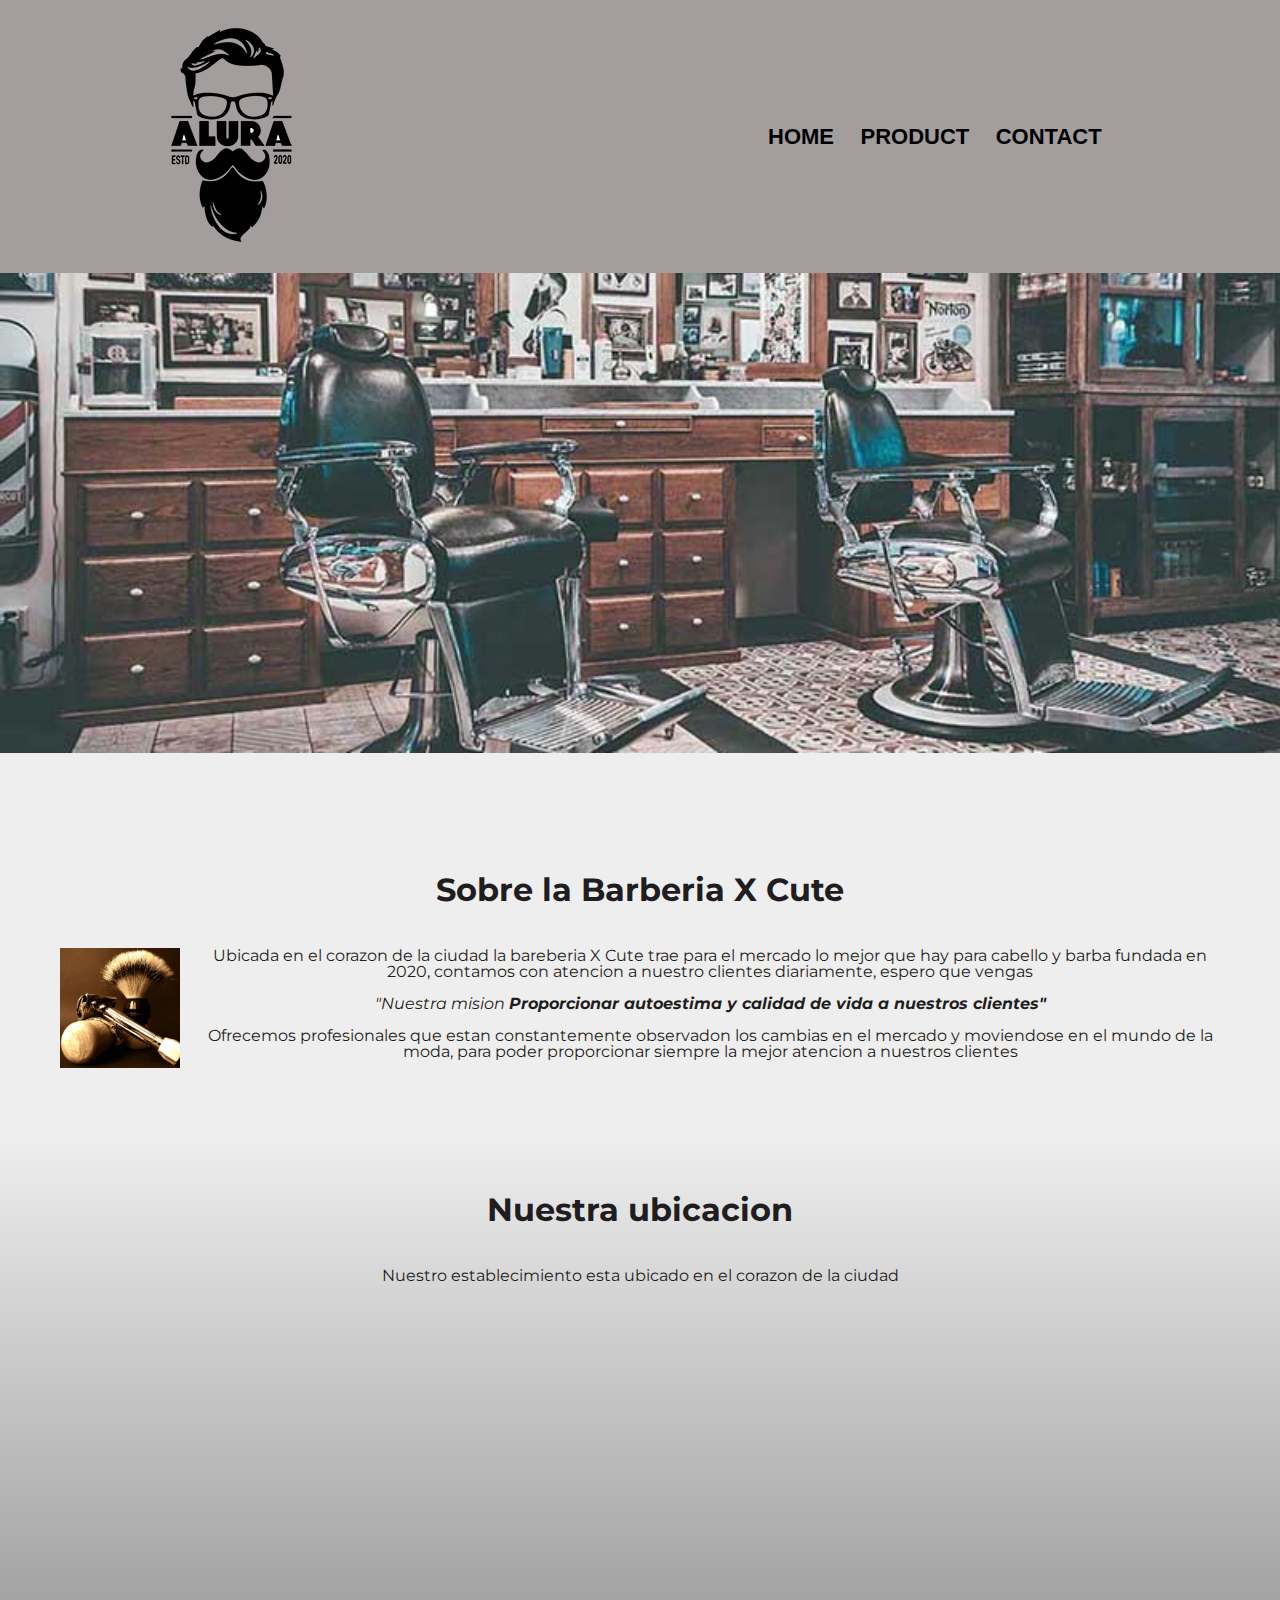
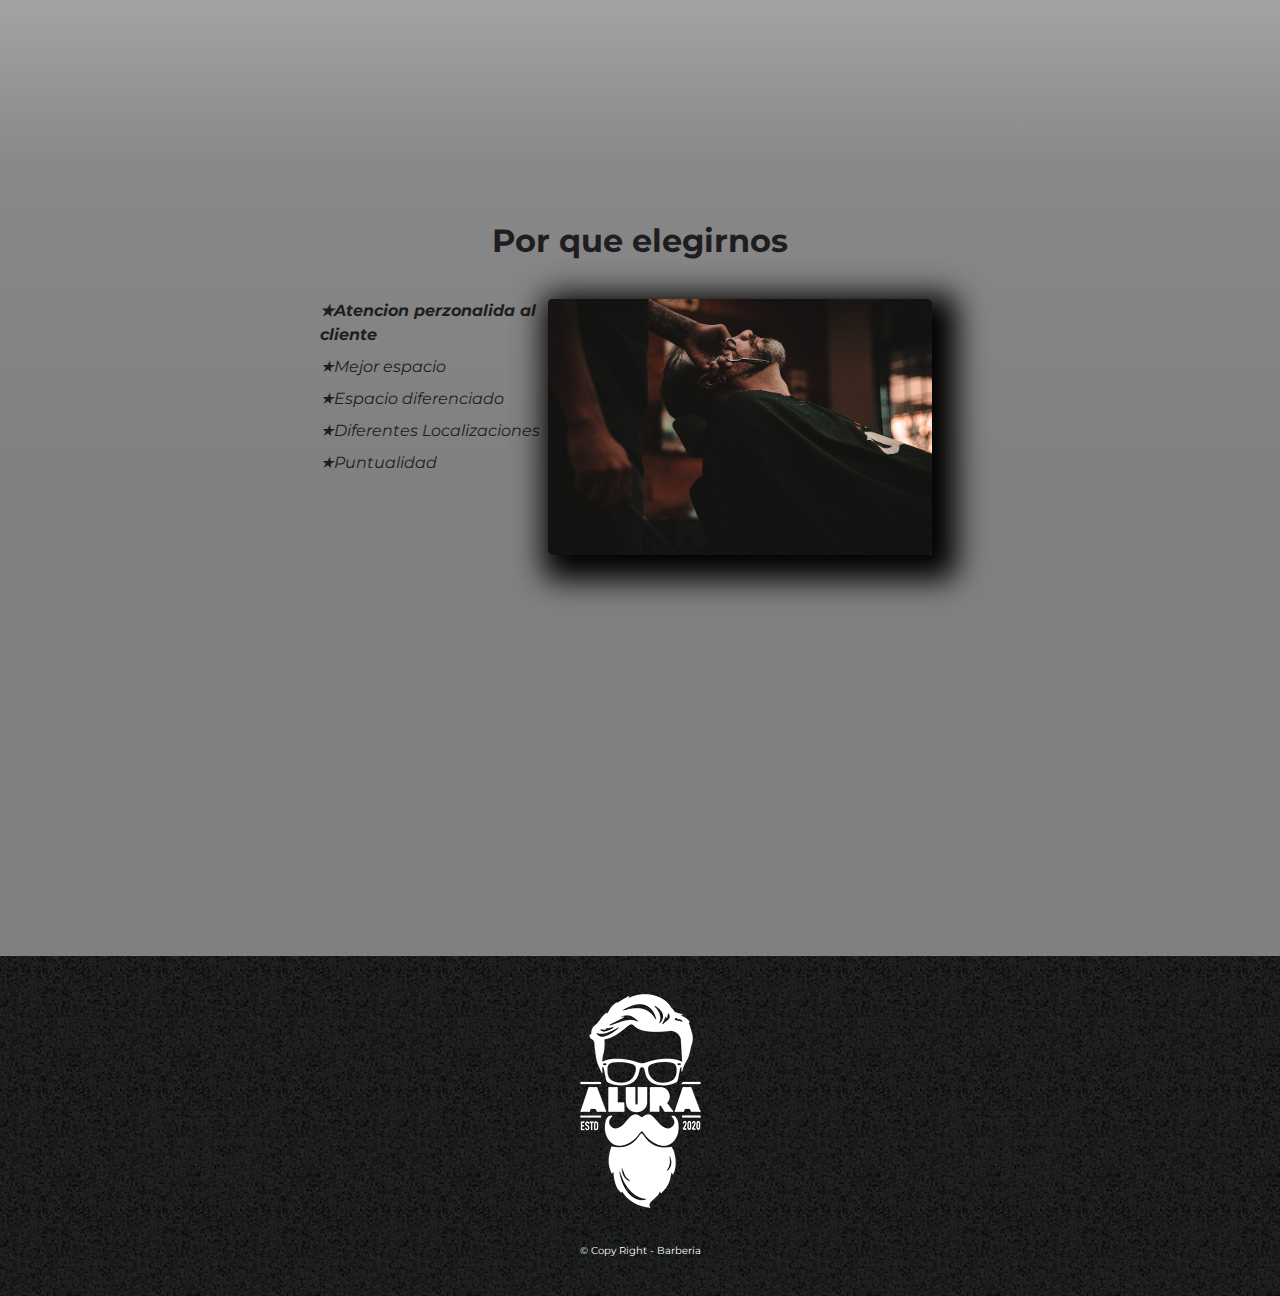
<file: index.html>
<!DOCTYPE html>
<html lang="en">
<head>
    <meta charset="UTF-8">
    <meta http-equiv="X-UA-Compatible" content="IE=edge">
    <meta name="viewport" content="width=device-width, initial-scale=1.0">
    <link rel="stylesheet" href="./css/style-normalize.css">
    <link rel="stylesheet" href="./css/styles.css" />
    <link rel="stylesheet" href="./css/style-header.css">
    <link rel="stylesheet" href="./css/style-index.css">
    <link rel="stylesheet" href="./css/style-footer.css">

    <title>Barberia Web</title>
    
</head>
<body>
    <header class="center-elements">
            <h1 class="logo-container"><img class="logo" src="./images/logo.png" alt="logo"></h1>
            <nav class="container-menu">
                <ul>
                    <li><a href="./index.html">Home</a></li>
                    <li><a href="./products.html">Product</a></li>
                    <li><a href="./contact.html">Contact</a></li>
                </ul>
            </nav>
    </header>

    <img class="banner-header" src="./images/banner.jpg" alt="banner">
    
    <main class="container">
        <section class="container-main">
            <h1 class="text-center main-title">Sobre la Barberia X Cute</h2>

            <img  class="utensilios" src="./images/utensilios.jpg" alt="utensilios">

            <p class="text-center">Ubicada en el corazon de la ciudad la <strong>bareberia X Cute</strong> trae para el mercado lo mejor que hay para cabello y barba fundada en 2020, contamos con atencion a nuestro clientes diariamente, espero que vengas</p>
            <p class="text-center mision">
                <em>
                    "Nuestra mision <strong>Proporcionar autoestima y calidad de vida a nuestros clientes"</strong>
                </em> 
            </p>

            <p class="text-center">Ofrecemos profesionales que estan constantemente observadon los cambias en el mercado y moviendose en el mundo de la moda, para poder proporcionar siempre la mejor atencion a nuestros clientes</p>
        </section>

        <section class="container-map">
            <h3 class="text-center main-title">Nuestra ubicacion</h3>
            <p class="text-center">Nuestro establecimiento esta ubicado en el corazon de la ciudad</p>

            <div class="map">
                <iframe src="https://www.google.com/maps/embed?pb=!1m18!1m12!1m3!1d14172.66543162606!2d-55.90236024855534!3d-27.3705195201483!2m3!1f0!2f0!3f0!3m2!1i1024!2i768!4f13.1!3m3!1m2!1s0x9457be368f21b4f5%3A0xb8d3e6b24c6e0e22!2sPlaza%20San%20Mart%C3%ADn!5e0!3m2!1ses!2sar!4v1683901670123!5m2!1ses!2sar" width="100%" height="400" frameborder="0" style="border:0;" allowfullscreen="" aria-hidden="false" tabindex="0" loading="lazy" referrerpolicy="no-referrer-when-downgrade"></iframe>
            </div>
        </section>
    
        <section class="container-choose">
            <h2 class="text-center main-title">Por que elegirnos</h3>
            <div class="choose-main">
                <ul class="chose-us">
                    <li class="reason">Atencion perzonalida al cliente</li>
                    <li class="reason">Mejor espacio</li>
                    <li class="reason">Espacio diferenciado</li>
                    <li class="reason">Diferentes Localizaciones</li>
                    <li class="reason">Puntualidad</li>
                </ul>
                <img class="banner-choose" src="./images/chooseUs.jfif" alt="barbero cortando">
            </div>

            <div class="video">
                <iframe width="100%" height="315" src="https://www.youtube.com/embed/5SmcbPDKjxE?controls=0" title="YouTube video player" frameborder="0" allow="accelerometer; autoplay; clipboard-write; encrypted-media; gyroscope; picture-in-picture; web-share" allowfullscreen></iframe>
            </div>
        </section>
    </main>

    <footer class="center-elements footer">
        <img src="./images/logo-blanco.png" alt="logo-blanco">
        <p class="copyright">&copy; Copy Right - Barberia</p>
    </footer>
</body>
</html>
</file>
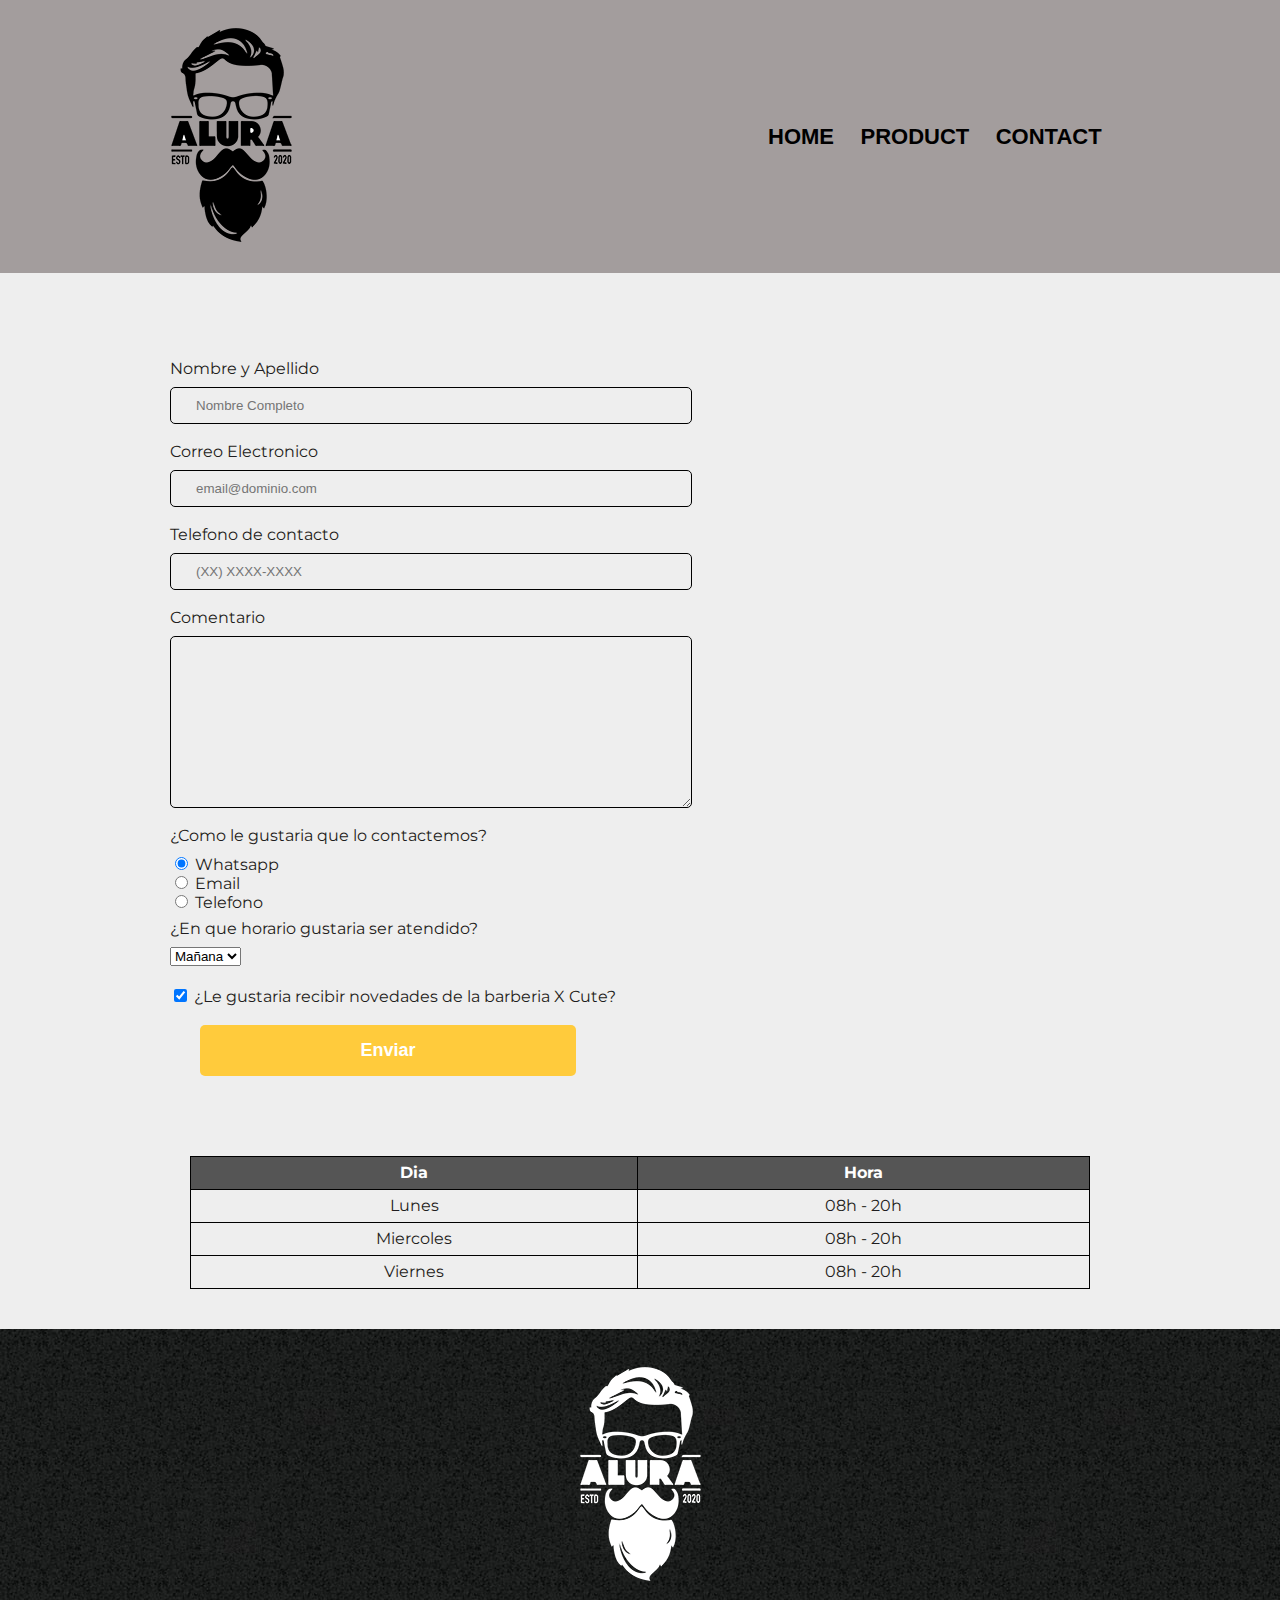
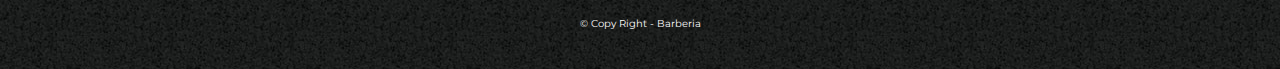
<file: contact.html>
<!DOCTYPE html>
<html lang="en">
  <head>
    <meta charset="UTF-8" />
    <meta http-equiv="X-UA-Compatible" content="IE=edge" />
    <meta name="viewport" content="width=device-width, initial-scale=1.0" />
    <link rel="stylesheet" href="./css/style-normalize.css" />
    <link rel="stylesheet" href="./css/styles.css" />
    <link rel="stylesheet" href="./css/style-header.css" />
    <link rel="stylesheet" href="./css/style-contact.css" />
    <link rel="stylesheet" href="./css/style-footer.css" />

    <title>Contacto</title>
  </head>
  <body>
    <header class="center-elements">
      <h1 class="logo-container">
        <img class="logo" src="./images/logo.png" alt="logo" />
      </h1>

      <nav class="container-menu">
        <ul>
          <li><a href="./index.html">Home</a></li>
          <li><a href="./products.html">Product</a></li>
          <li><a href="./contact.html">Contact</a></li>
        </ul>
      </nav>
    </header>

    <main class="container-main center-elements">
        <form class="">
          <label for="fullname">Nombre y Apellido</label>
          <input type="text" class="input-block"
            id="fullname" name="fullname" required="true" placeholder="Nombre Completo"/>
  
          <label for="email">Correo Electronico</label>
          <input type="email" class="input-block"
            id="email" name="email" required="true" placeholder="email@dominio.com"/>
  
          <label for="cellphone">Telefono de contacto</label>
          <input type="tel" class="input-block"
            id="cellphone" name="cellphone" required="true" placeholder="(XX) XXXX-XXXX"/>
  
          
          <label for="comment">Comentario</label>
          <textarea class="input-block" cols="70" rows="10"
              name="comment" id="comment"></textarea>
  
          <fieldset>
              <legend>¿Como le gustaria que lo contactemos?</legend>
              
              <label for="whatsapp" class="contact">
                  <input type="radio" id="whatsapp" name="contact" value="whatsapp" checked/>
                  Whatsapp
              </label><br>
              
              <label for="email" class="contact">
                  <input type="radio" id="email" name="contact" value="email" />
                  Email
              </label><br>
              
              <label for="telefono" class="contact">
                  <input type="radio" id="telefono" name="contact" value="telefono" />
                  Telefono
              </label>
          </fieldset>
          
          <fieldset>
            <legend>¿En que horario gustaria ser atendido?</legend>
  
            <select name="time" id="time">
              <option value="mañana" selected="true">Mañana</option>
              <option value="tarde">Tarde</option>
              <option value="noche">Noche</option>
            </select>
          </fieldset>
          
          <label for="updates" class="checkbox">
              <input type="checkbox" id="updates" name="updates" value="updates" checked/> 
              ¿Le gustaria recibir novedades de la barberia X Cute?
          </label>
  
  
          <input class="" type="submit" value="Enviar" />
        </form>

        <table class="">
          <thead>
            <tr>
              <th>Dia</th>
              <th>Hora</th>
            </tr>
          </thead>
          <tbody>
            <tr>
              <td>Lunes</td>
              <td>08h - 20h</td>
            </tr>
  
            <tr>
              <td>Miercoles</td>
              <td>08h - 20h</td>
            </tr>
  
            <tr>
              <td>Viernes</td>
              <td>08h - 20h</td>
            </tr>
          </tbody>
        </table>
    </main>

    <footer class="center-elements footer">
      <img src="./images/logo-blanco.png" alt="logo-blanco" />
      <p class="copyright">&copy; Copy Right - Barberia</p>
    </footer>
  </body>
</html>
</file>
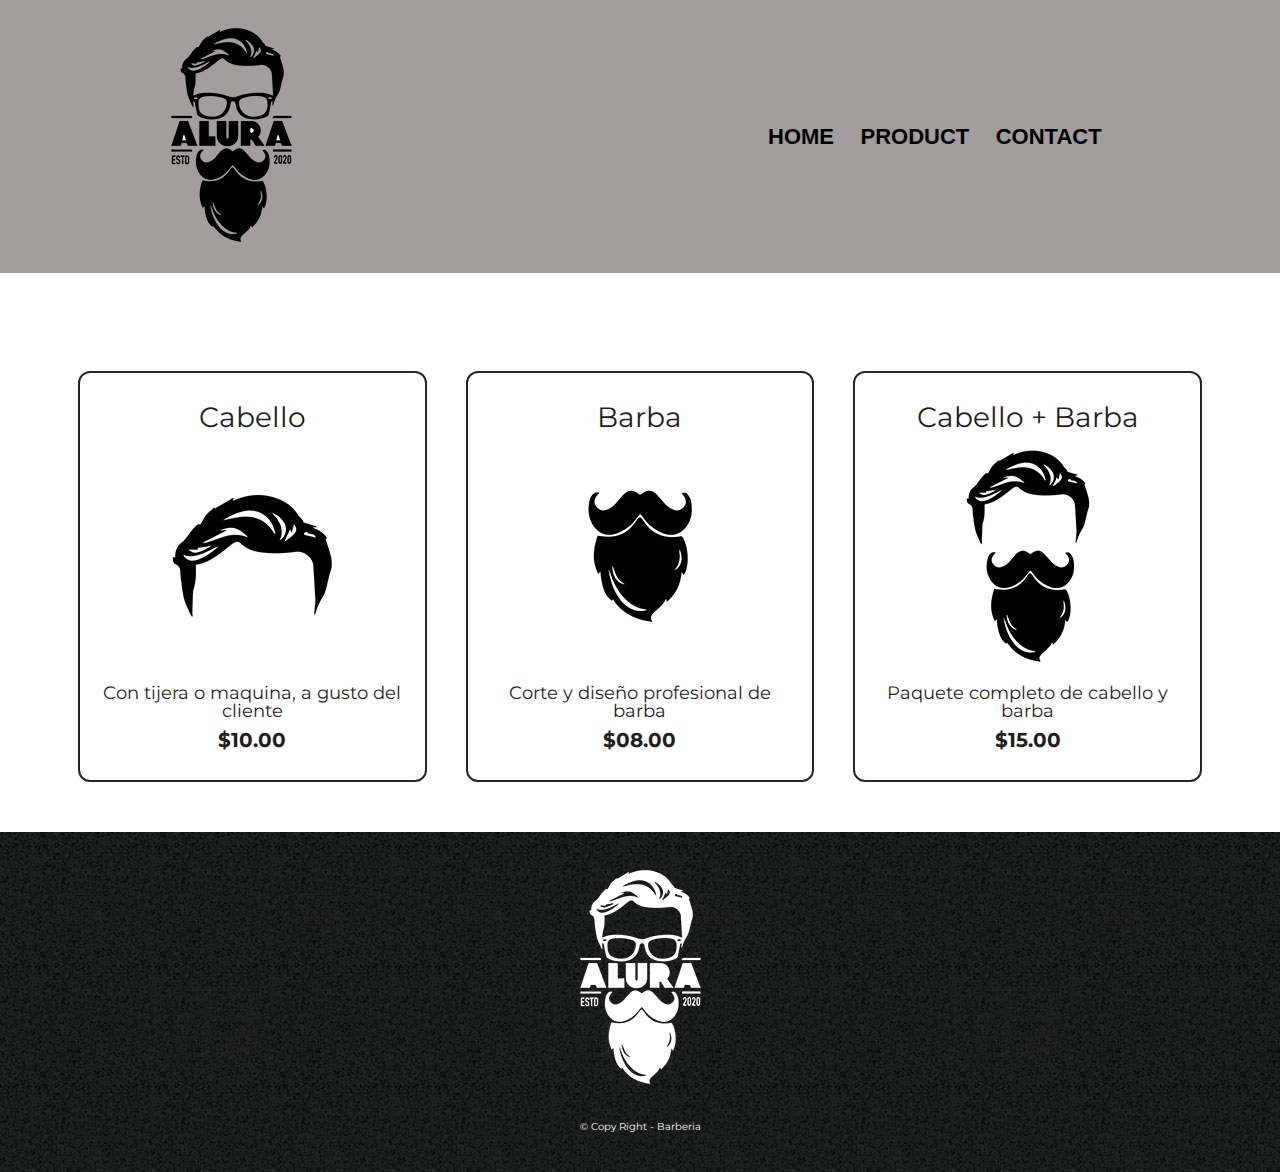
<file: products.html>
<!DOCTYPE html>
<html lang="en">
<head>
    <meta charset="UTF-8">
    <meta http-equiv="X-UA-Compatible" content="IE=edge">
    <meta name="viewport" content="width=device-width, initial-scale=1.0">
    <link rel="stylesheet" href="./css/style-normalize.css">
    <link rel="stylesheet" href="./css/styles.css" />
    <link rel="stylesheet" href="./css/style-header.css">
    <link rel="stylesheet" href="./css/style-product.css">
    <link rel="stylesheet" href="./css/style-footer.css">
    <title>Barberia</title>
</head>
<body>
    <header class="center-elements">
        <h1 class="logo-container"><img class="logo" src="./images/logo.png" alt="logo"></h1>
        
        <nav class="container-menu">
            <ul>
                <li><a href="./index.html">Home</a></li>
                <li><a href="./products.html">Product</a></li>
                <li><a href="./contact.html">Contact</a></li>
            </ul>
        </nav>
    </header>

    <main class="center-elements">
        <ul class="products text-center">
            <li class="product">
                <h2>Cabello</h2>
                <img src="./images/cabello.jpg" alt="cabello">
                <p class="description">Con tijera o maquina, a gusto del cliente</p>
                <p class="price">$10.00</p>
            </li>
            <li class="product">
                <h2>Barba</h2>
                <img src="./images/barba.jpg" alt="barba">
                <p class="description">Corte y diseño profesional de barba</p>
                <p class="price">$08.00</p>
            </li>
            <li class="product">
                <h2>Cabello + Barba</h2>
                <img src="./images/cabello+barba.jpg" alt="cabello+barba">
                <p class="description">Paquete completo de cabello y barba</p>
                <p class="price">$15.00</p>
            </li>
        </ul>

    </main>

    <footer class="center-elements footer">
        <img src="./images/logo-blanco.png" alt="logo-blanco">
        <p class="copyright">&copy; Copy Right - Barberia</p>
    </footer>
</body>
</html>
</file>
<file: css/styles.css>
@import url('https://fonts.googleapis.com/css2?family=Montserrat:wght@100;300;400&display=swap');

body{
    color: #1f1d20;
    font-family: 'Montserrat', sans-serif;
    font-size: 1rem;
    background-color: rgb(238, 238, 238);

}

.center-elements{
    display: flex;
    align-items: center;
    justify-content: center;
}
.text-center{
    text-align: center;
}

main{
    padding-top: 3em;
}

@media screen and (max-width: 480px){
    main, header {
        width: auto;
    }
    header{
        flex-direction: column;
        text-align: center;
    }
    header nav, header .logo-container{
        width: 50%;
        margin: 0 auto;
        margin-bottom: 10px;
    }
    h1{
        text-align: center;
    }
}
</file>
<file: css/style-header.css>
@import url('https://fonts.googleapis.com/css2?family=Anonymous+Pro&display=swap');

header {
    background-color: #a39d9d;
    font-family: "Anonymous", sans-serif;
}

.logo-container{
    margin-right: 35%;
    margin-left: auto;
    padding: 10px 0;
   
}
.logo{
    cursor: pointer; 
}

nav{
    display: block;
    width: 40%;
    position: relative;
}

nav li{
    display: inline;
    margin-right: 22px;
}

nav a{
    color: black;
    text-transform: uppercase;
    text-decoration: none;
    font-size: 22px;
    font-weight: bold;

    transition: all 0.2s ease 0s;
}

nav a:hover{
    color: #e9a51e;
    text-decoration: underline;
}
</file>
<file: css/style-index.css>
/* AMBAS */
.main-title{
    font-size: 2em;
    padding: 10px;
    margin-bottom: 1em;
    clear: left;
    font-weight: bold;
}

/* Imagen de banner */
.banner-header{
    width: 100%;
}

/* DESCRIPCION */
.container-main{
    padding: 40px;
    margin: 20px;
}

.container-main .utensilios{
    width: 120px;
    float: left;
    margin: 0 20px 20px 0;
}

.container-main p{
    margin-bottom: 1em;
}

.mision em {
    font-style: italic;
    
}
.mision strong{
    font-weight: bold;

}
/* MAPA */

.container-map{
    padding: 3em 0;
    background: linear-gradient( rgb(238, 238, 238), #888888);
}

.container-map p{
    margin-bottom: 2em;
}

.container-map .map{
    width: 940px;
    margin: 0 auto;
}


/* SECCION DE PORQUE ELEGIRNOS */
.container-choose{
    padding: 3em 0;
    background: linear-gradient( #888888, grey 40%);
}

.choose-main{
    width: 640px;
    margin: 0 auto;
}

.chose-us{
    width: 35%;
    display: inline-block;
    vertical-align: top;
}

.chose-us .reason{
    line-height: 1.5;
    font-style: italic;
    margin-bottom: 0.5em;
}
.chose-us .reason::before{
    content: "★";
}

.chose-us .reason:first-child{
    font-weight: bold;
}

.banner-choose{
    width: 60%;
    border-radius: 4px;
    transition: 0.45s all ease;
    box-shadow: 10px 10px 30px 15px black;
}

.banner-choose:hover{
    opacity: 0.3;
}

/* VIDEO */

.container-choose .video{
    width: 560px;
    margin: 1em auto;
}


@media screen and (max-width: 480px){
    .container-map .map, .container-choose .choose-main, .container-choose .video {
        width: auto;
    }
    .choose-main{
       display: flex;
       align-items: center;
       text-align: center;
       flex-direction: column;
    }
    .chose-us{
        width: 100%;
    }
}
</file>
<file: css/style-footer.css>
.footer{
    flex-direction: column;
    width: 100%;
    background-image: url(../images/bg.jpg);
    color: white;
    bottom: 0; /* Asegurarse que esté alineado al fondo */
    padding: 20px;
    box-sizing: border-box;
}

.copyright{
    color: white;
    font-size: 10px;
    margin: 20px;
}
</file>
<file: css/style-contact.css>
main{
    flex-direction: column;
}

form{
    width: 940px;
    margin: 40px;
}

form label, form legend{
    display: block;
    font-size: 20px 0px;
    margin: 0 0 10px;

}
.input-block{
    width: 50%;
    display: block;
    background-color: rgb(238, 238, 238);
    margin: 0 0 20px;
    padding: 10px 25px;
    border: 1px solid black;
    border-radius: 5px;
}
.contact{
    display: inline;
}

form fieldset{
    margin-top: 10px;
}

form .checkbox{
    margin: 20px 0px;
}

input[type="submit"]{
    width: 40%;
    padding: 15px 0;
    margin: 0 30px;
    font-size: 18px;
    font-weight: bold;
    color: white;
    background-color: #ffcb3c;
    border: none;
    border-radius: 5px;
    transition: all 1s ease 0.2s;
    cursor: pointer;
}
input[type="submit"]:hover {
    background-color: #ffbb00;
    transform: scale(1.1);
    transition: all 1s;
}

table{
    width: 900px;
    margin: 40px;
}

table thead{
    background-color: #555555;
    color: white;
    font-weight: bold;
}
td, th{
    border: 1px solid #000000;
    padding: 8px 15px;
    text-align: center;
}

@media screen and (max-width: 480px){
    form, table{
        width: auto;
    }
}
</file>
<file: css/style-product.css>
main{
    background-color: white;
}

/* *****  SECCION DE PRODUCTOS  **** */
.products{
    padding: 50px;
}

.products .product{
    display: inline-block;
    box-sizing: border-box;
    vertical-align: top;
    width: 30%;
    margin: 0 1.5%;
    padding: 30px 20px;

    border: #23262e solid 2px;
    border-radius: 12px;
    transition: all 0.5s ease 0s;
    transform: scale(1);
    
}

.products .product:hover{
    border-color:  #e9a51e;
    transform: scale(1.1);
}

.products .product:active{
    border-color:  #ffe2a8;
}
.product h2{
    font-size: 28px;
}
.products .product:hover h2{
    font-size: 30px;
}
.product .description{
    font-size: 18px;
    user-select: none;
}
.product .price{
    font-size: 20px;
    font-weight: bold;
    margin-top: 10px;
    user-select: none;
}

@media screen and (max-width: 480px){
    .products .product{
        width: auto;
        margin-bottom: 2.5em;
    }
}
</file>
